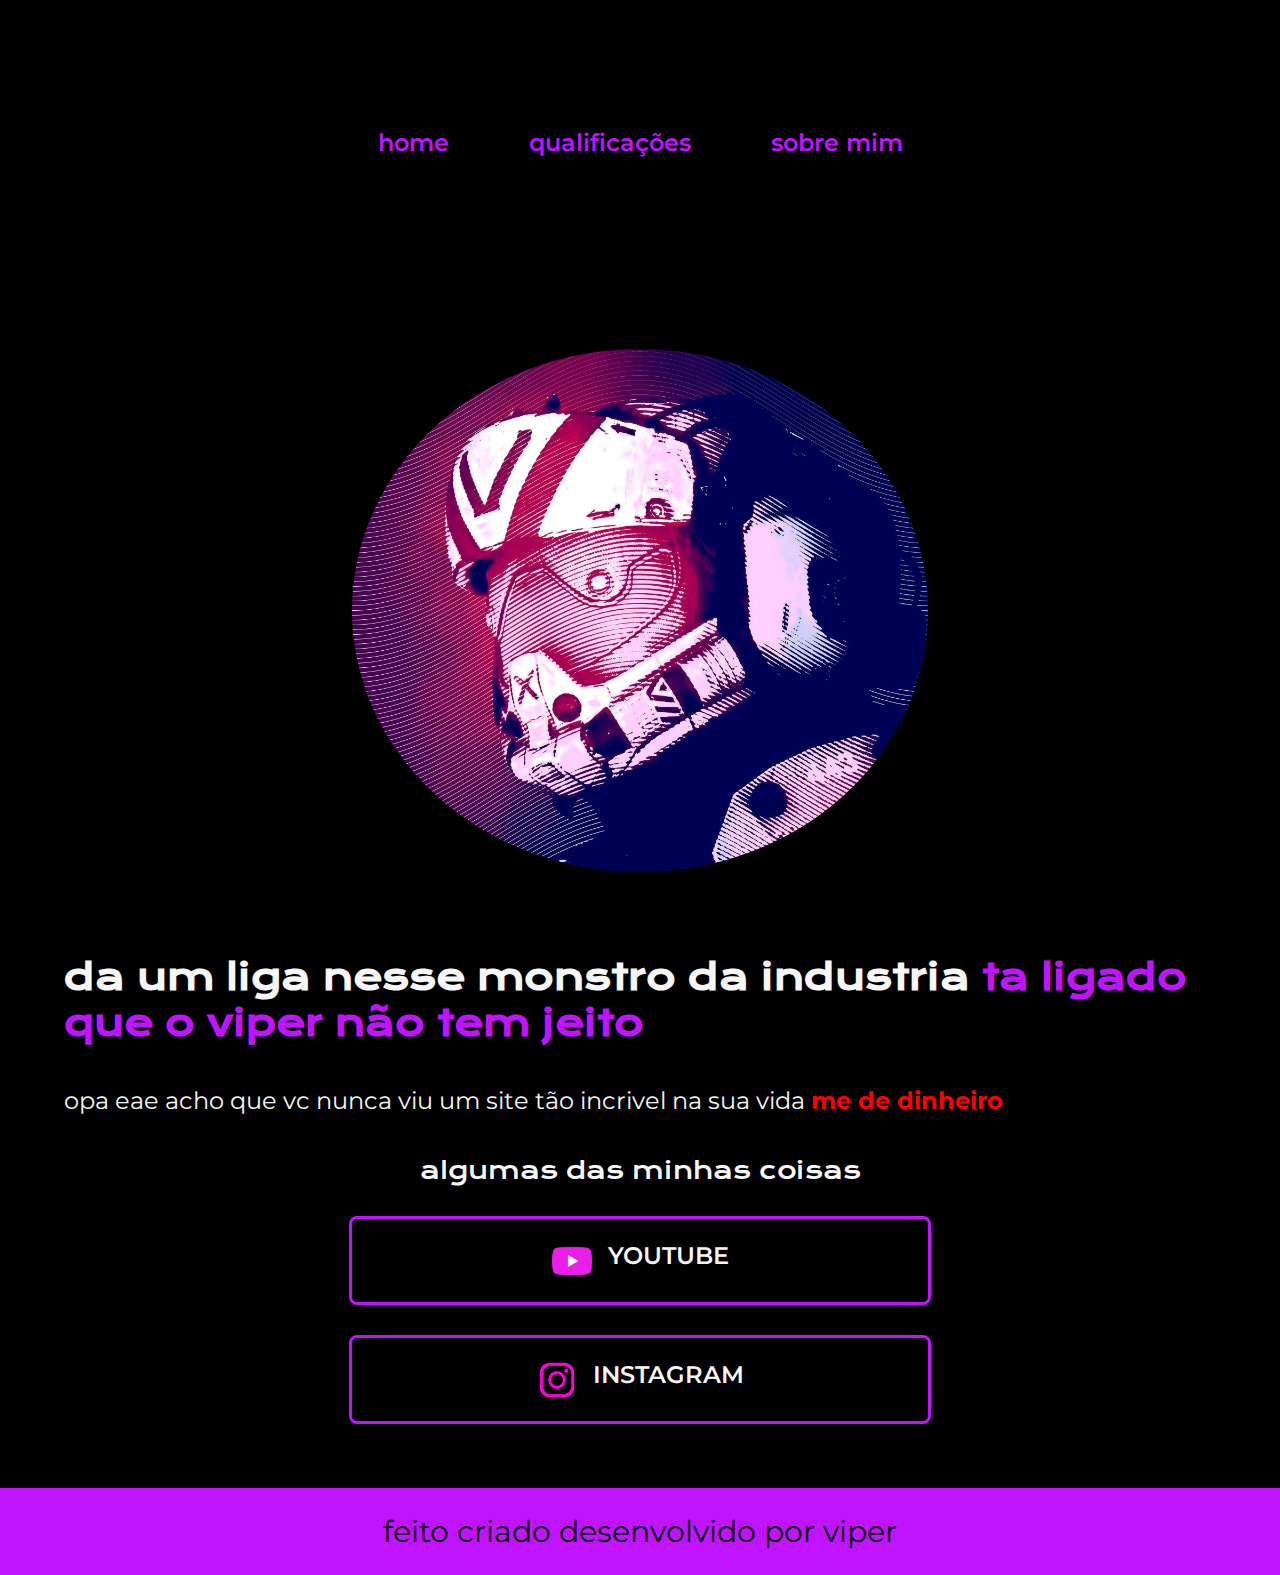
<file: index.html>
<!DOCTYPE html>
<html lang="pt-br">
<head>
    <meta charset="UTF-8">
    <meta http-equiv="X-UA-Compatible" content="IE=edge">
    <meta name="viewport" content="width=device-width, initial-scale=1.0">
    <title>projetinho</title>
    <link rel="stylesheet" href="./styles/style.css">
</head>
<body>
    <header class="cabecalho">
        <nav class="cabecalho__menu">
            <a class="cabecalho__menu__link" href="index.html">home</a>
            <a class="cabecalho__menu__link" href="moreabout.html">qualificações</a>
            <a class="cabecalho__menu__link"  href="about.html">sobre mim</a>
        </nav>
    </header>
    <main class="apresentacao">
        <section class="apresentacao__conteudo">
            <h1 class="apresentacao__conteudo__titulo">da um liga nesse monstro da industria<strong class="titulo-destaque"> ta ligado que o viper não tem jeito</strong></h1>
            <p class="apresentacao__conteudo__texto">opa eae acho que vc nunca viu um site tão incrivel na sua vida <strong class="paragrafo-destaque">me de dinheiro</strong></p>
            <div class="apresentacao__links">
                <h2 class="apresentacao__links__subtitulo">algumas das minhas coisas</h2>
                <a class="apresentacao__links__link" href="https://www.youtube.com/@V1Per_JooJ">
                    <img class="youtube__logo" src="./assets/youtubepink.png" alt="logo do youtube">
                    YOUTUBE
                </a>
                <a class="apresentacao__links__link" href="https://instagram.com/v1p.er_">
                    <img class="instagram__logo" src="./assets/instagrampink.png" alt="logo do instagram">
                    INSTAGRAM
                </a>
            </div>
        </section>
        <img class="imagem__viper" src="./assets/vipertrue.jpeg" alt="alter ego do gurizão">
    </main>
    <footer>
        <P class="rodape">feito criado desenvolvido por viper</P>
    </footer>
</body>
</html>
</file>
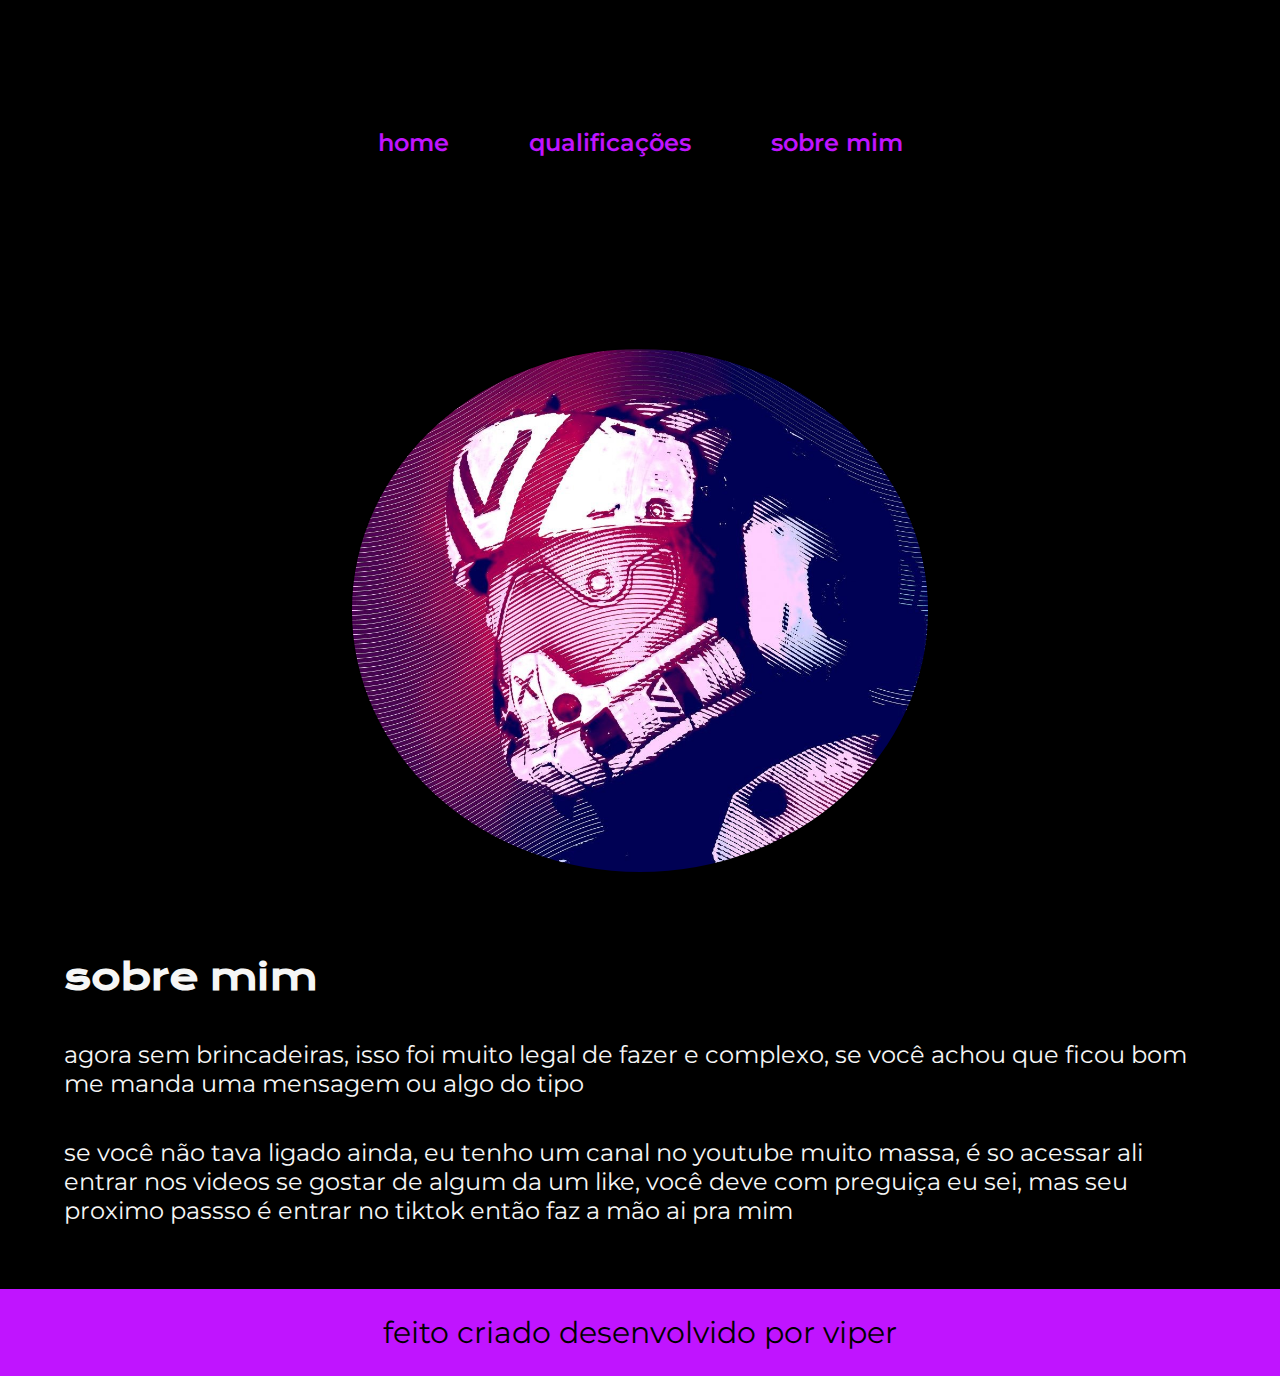
<file: about.html>
<!DOCTYPE html>
<html lang="pt-br">
<head>
    <meta charset="UTF-8">
    <meta http-equiv="X-UA-Compatible" content="IE=edge">
    <meta name="viewport" content="width=device-width, initial-scale=1.0">
    <title>sobre mim</title>
    <link rel="stylesheet" href="./styles/style.css">
</head>
<body>
    <header class="cabecalho">
        <nav class="cabecalho__menu">
            <a class="cabecalho__menu__link" href="index.html">home</a>
            <a class="cabecalho__menu__link" href="moreabout.html">qualificações</a>
            <a class="cabecalho__menu__link"  href="about.html">sobre mim</a>
        </nav>
    </header>
    <main class="apresentacao">
        <section class="apresentacao__conteudo">
            <h1 class="apresentacao__conteudo__titulo">sobre mim</h1>
            <p class="apresentacao__conteudo__texto">agora sem brincadeiras, isso foi muito legal de fazer e complexo, se você achou que ficou bom me manda uma mensagem ou algo do tipo</p>
            <p class="apresentacao__conteudo__texto"> se você não tava ligado ainda, eu tenho um canal no youtube muito massa, é so acessar ali entrar nos videos se gostar de algum da um like, você deve com preguiça eu sei, mas seu proximo passso é entrar no tiktok então faz a mão ai pra mim </p>
        </section>
        <img class="imagem__viper" src="./assets/vipertrue.jpeg" alt="viper">
    </main>
    <footer>
        <P class="rodape">feito criado desenvolvido por viper</P>
    </footer>
</body>
</html>
</file>
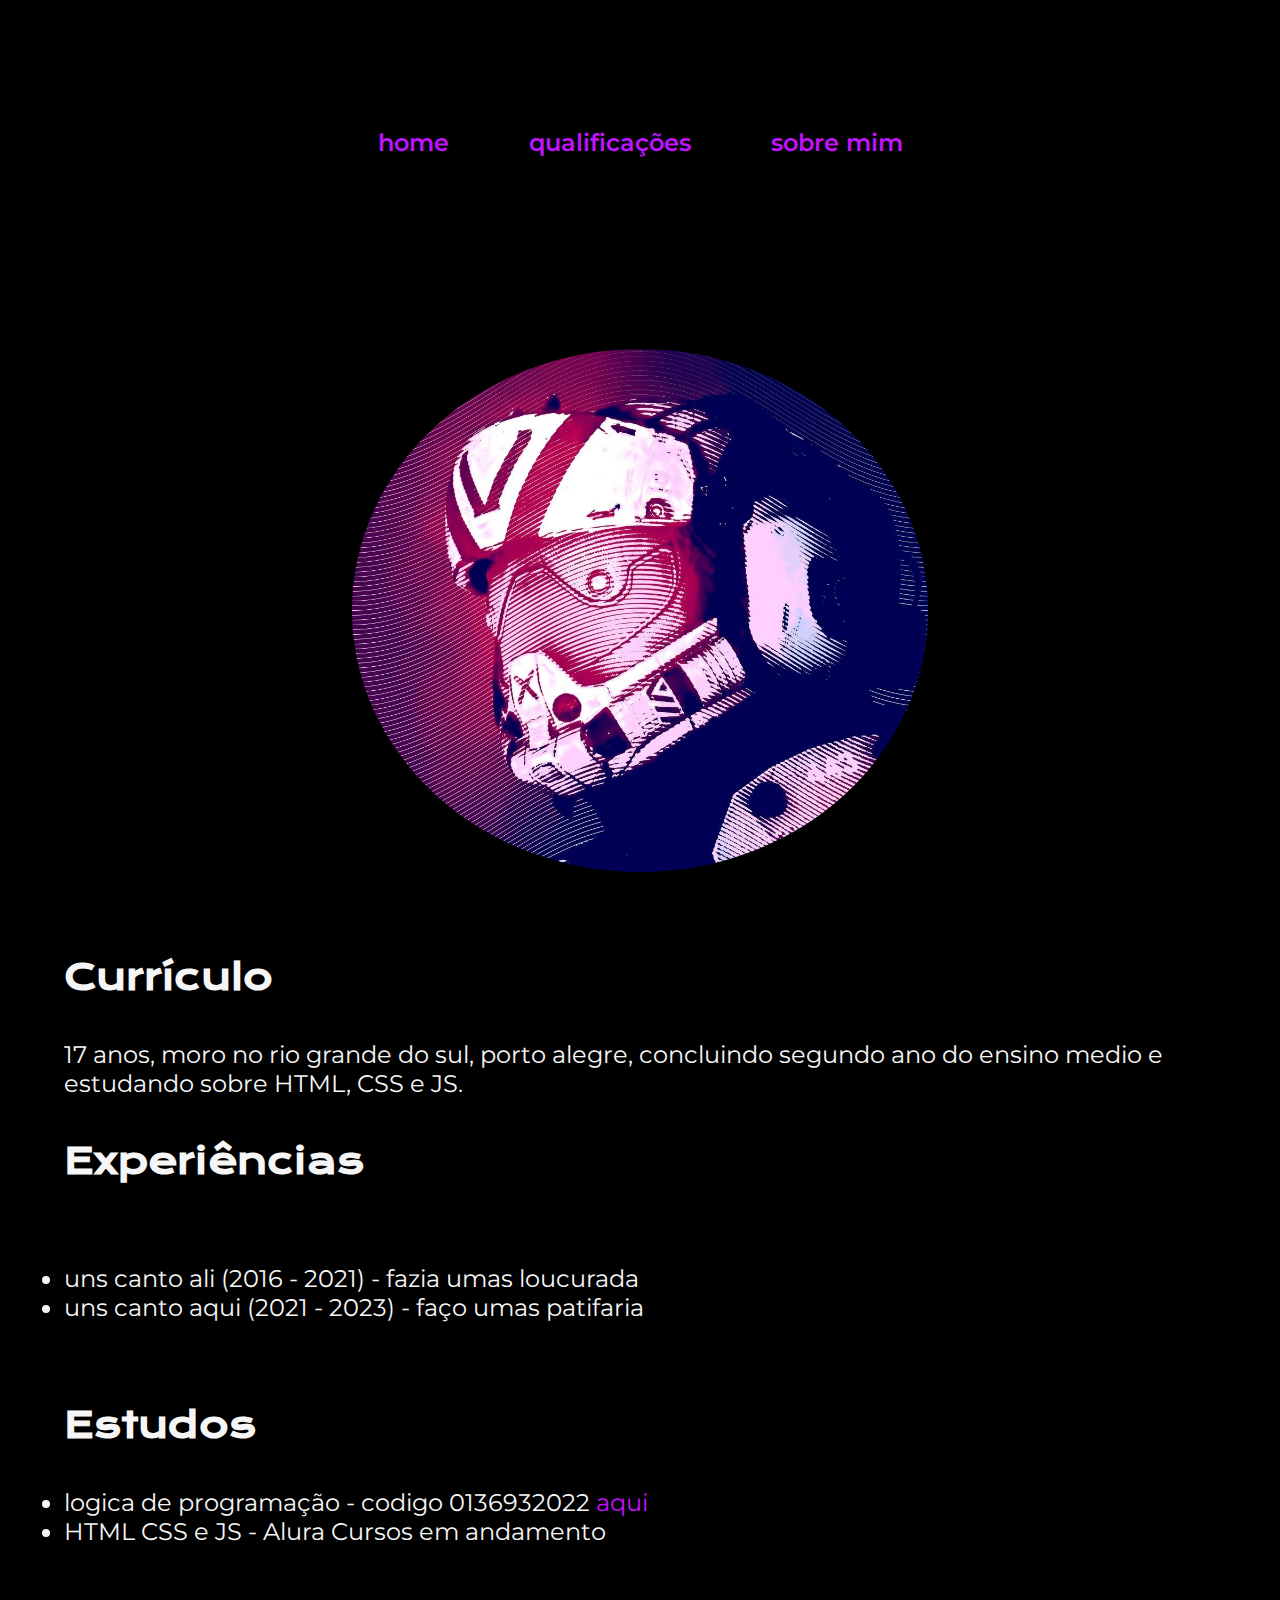
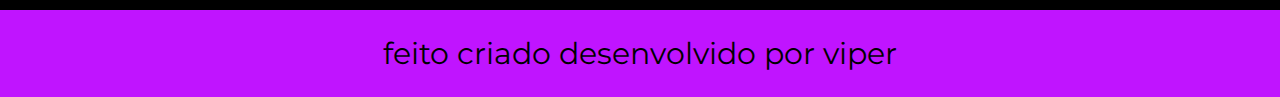
<file: moreabout.html>
<!DOCTYPE html>
<html lang="pt-br">
<head>
    <meta charset="UTF-8">
    <meta http-equiv="X-UA-Compatible" content="IE=edge">
    <meta name="viewport" content="width=device-width, initial-scale=1.0">
    <title>qualificações</title>
    <link rel="stylesheet" href="./styles/style.css">
</head>
<body>
    <header class="cabecalho">
        <nav class="cabecalho__menu">
            <a class="cabecalho__menu__link" href="index.html">home</a>
            <a class="cabecalho__menu__link" href="moreabout.html">qualificações</a>
            <a class="cabecalho__menu__link"  href="about.html">sobre mim</a>
        </nav>
    </header>
    <main class="apresentacao">
        <section class="apresentacao__conteudo">
            <h1 class="apresentacao__conteudo__titulo">Currículo</h1>
            <p class="apresentacao__conteudo__texto">
                17 anos, moro no rio grande do sul, porto alegre, concluindo segundo ano do ensino medio e estudando sobre HTML, CSS e JS.
            </p>
            <h2 class="apresentacao__conteudo__titulo">Experiências</h2>
            <p class="apresentacao__conteudo__texto">
            <ul class="apresentacao__conteudo__texto">
                <li> uns canto ali (2016 - 2021) - fazia umas loucurada</li>
                <li> uns canto aqui (2021 - 2023) - faço umas patifaria</li>
            </ul>
            </p>
            <h2 class="apresentacao__conteudo__titulo">Estudos</h2>
            <div class="apresentacao__conteudo__texto">
            <ul class="apresentacao__conteudo__texto">
                <li>logica de programação - codigo 0136932022 <a href="https://www.certificadooficial.com.br/home">aqui</a> </li>
                <li>HTML CSS e JS - Alura Cursos em andamento </li>
            </ul>
            </div>    
        </section>
        <img class="imagem__viper" src="./assets/vipertrue.jpeg" alt="viper">
    </main> 
    <footer>
        <P class="rodape">feito criado desenvolvido por viper</P>
    </footer>
</file>
<file: styles/style.css>
@import url('https://fonts.googleapis.com/css2?family=Krona+One&family=Montserrat:wght@200;600&display=swap');

:root {
    --cor-fundo: #000000 ;
    --cor-texto: #f6f6f6 ;
    --cor-identidade: #c014ff ;
    --fonte-mont: 'montserrat', sans-serif;
    --fonte-krona: 'krona One', sans-serif;
}

* {
    margin: 0;
    padding: 0;
}

body {
    box-sizing: border-box;
    background-color: var(--cor-fundo) ;
    color: var(--cor-texto);
}

.cabecalho {
    padding: 2% 0% 0% 15%;
}

.cabecalho__menu {
    display: flex;
    gap: 80px;
}

.cabecalho__menu__link {
    text-decoration: none;
    font-family: var(--fonte-mont);
    font-size: 1.5rem;
    font-weight: 600;
    color: var(--cor-identidade);
}

.titulo-destaque {
    color: var(--cor-identidade);
}   

.paragrafo-destaque {
    color: #ff0000;
}

.apresentacao {
    padding: 5% 15% 2.7%;
    display: flex;
    align-items: center;
    justify-content: space-between;
    gap: 82px;
}

.apresentacao__conteudo {
    width: 50%;
    display: flex;
    flex-direction: column;
    gap: 40px;
}
.apresentacao__conteudo__titulo {
    font-size: 2.25rem;
    font-family: var(--fonte-krona);
}

.apresentacao__conteudo__texto {
    font-size: 1.5rem;
    font-family: var(--fonte-mont);
}


.apresentacao__conteudo__texto a{
    text-decoration: none;
    color: var(--cor-identidade);
}


.apresentacao__links__subtitulo {
    font-family: var(--fonte-krona);
    font-weight: 400;
    font-size: 1.5rem;
}

.apresentacao__links {
    display: flex;
    flex-direction: column;
    align-items: center;
    justify-content: space-between;
    gap: 30px ;
}
.apresentacao__links__link {
    display: flex;
    justify-content: center;
    gap: 16px;
    border: 3px solid var(--cor-identidade);
    width: 50%;
    text-align: center;
    border-radius: 0.5rem;
    font-size: 1.5rem;
    padding: 21.5px 0px;
    text-decoration: none;
    color: #f6f6f6 ;
    font-family: var(--fonte-mont);
    font-weight: 600;
}

.apresentacao__links__link:hover {
    transition: box-shadow 50ms ease-in, letter-spacing 100ms ease-in, padding 100ms ease-in ;
    box-shadow: 0 0 20px var(--cor-identidade);
    letter-spacing: 3px;
    padding: 21.5px 15px;
}


.instagram__logo {
    width: 2.5rem;
}

.youtube__logo {
    width: 2.5rem;
}
    
.imagem__viper {
    border-radius: 100%;
    max-width: 50%;
    animation: viperglow 10s infinite;
}

@keyframes viperglow {
    50% {box-shadow: 0 0 10em var(--cor-identidade);}
}
.rodape {
    padding: 25px;
    color: var(--cor-fundo) ;
    background-color: var(--cor-identidade);
    text-align: center;
    font-family: var(--fonte-mont);
    font-size: 1.875rem;
    font-weight: 400;
}

@media ( max-width: 1600px ) {
    .cabecalho {
        padding: 10%;
    }

    .cabecalho__menu {
        justify-content: center;
    }

    .apresentacao {
        flex-direction: column-reverse;
        padding: 5%;
    }

    .apresentacao__conteudo{
    width: auto;
    }
}
</file>
